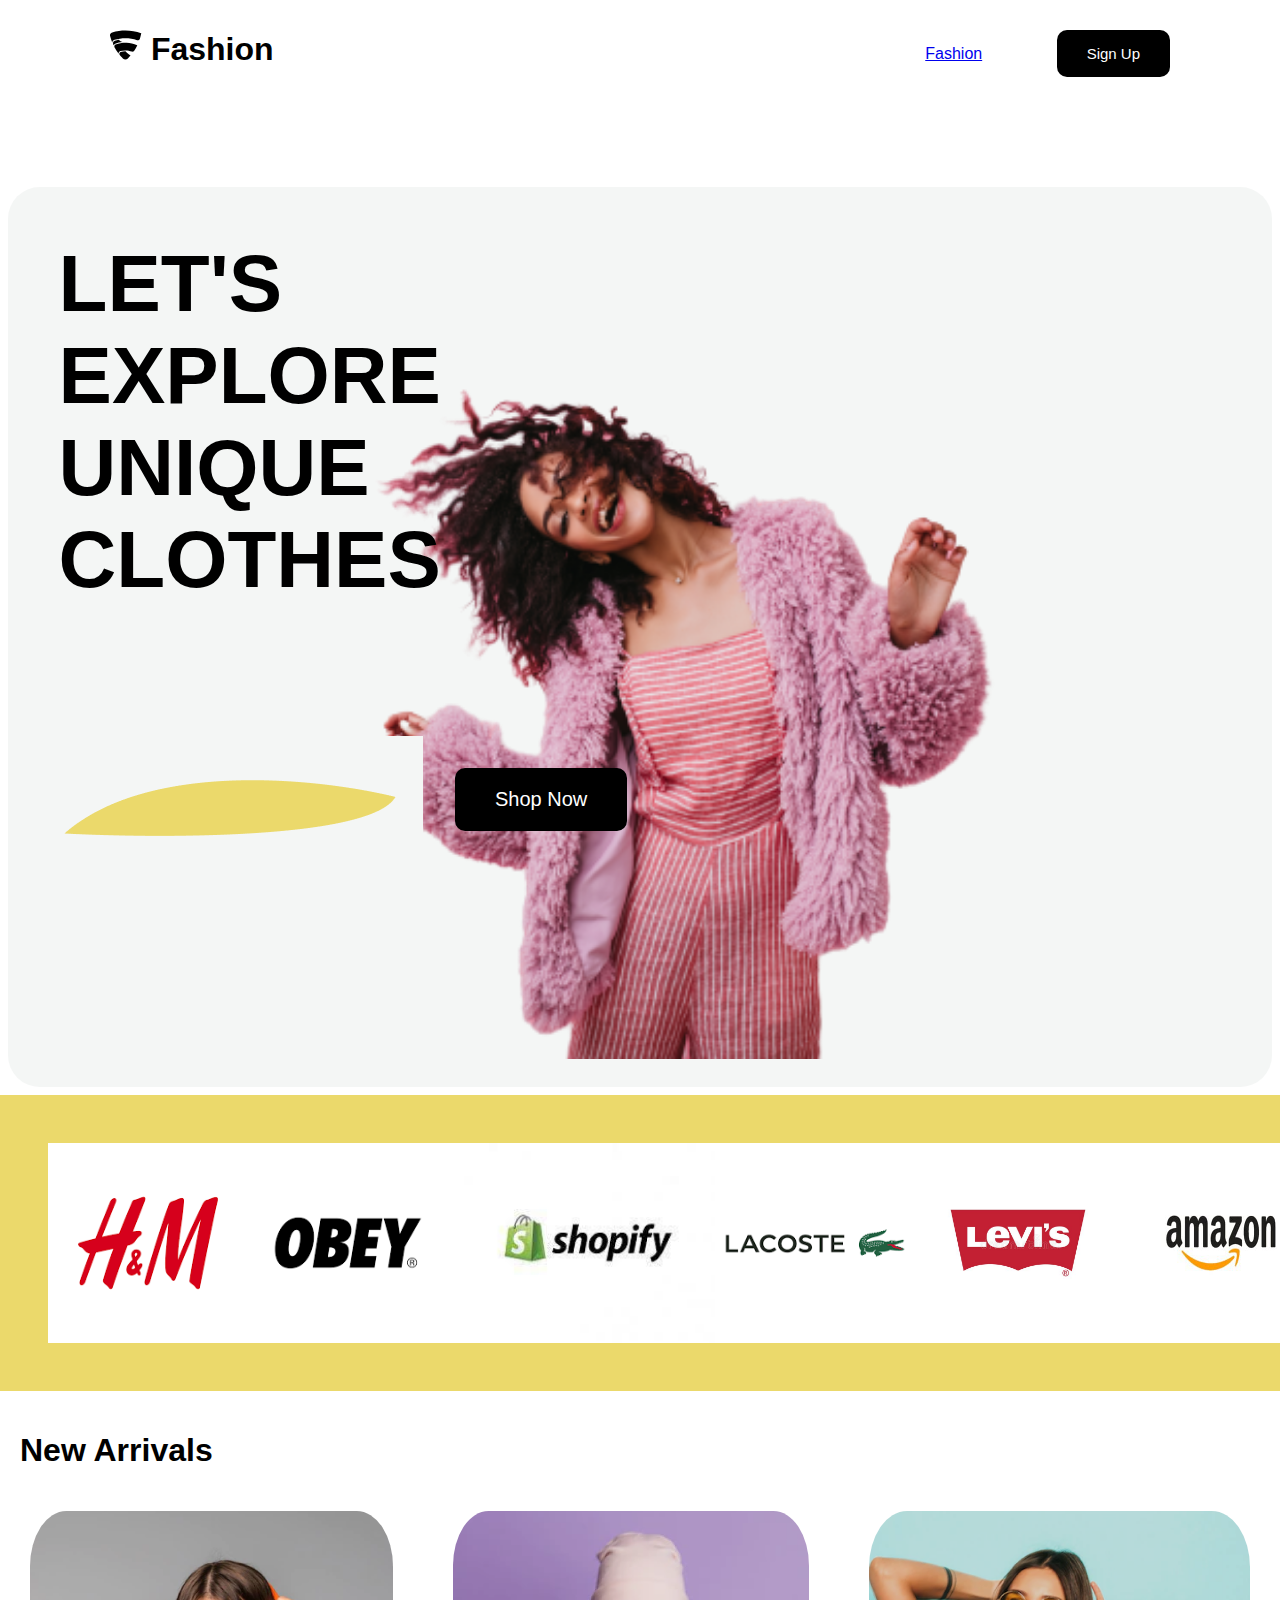
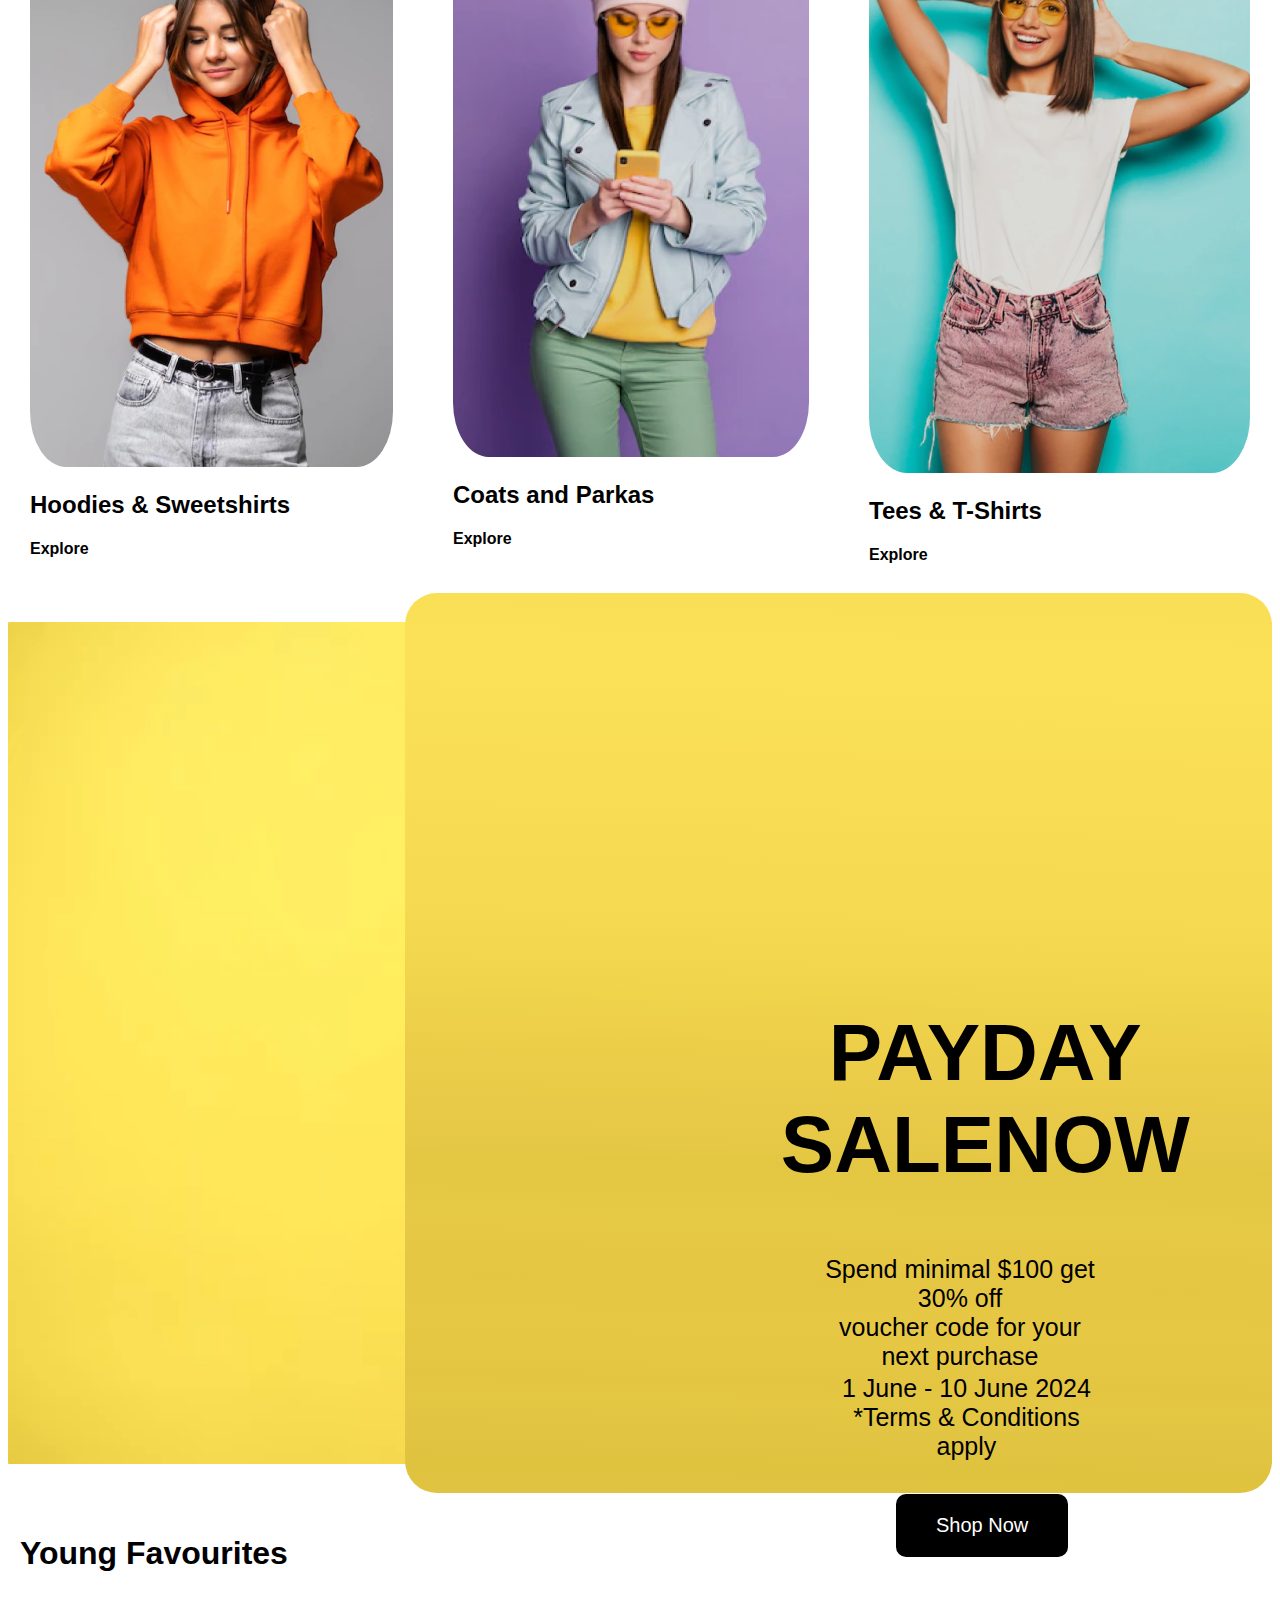
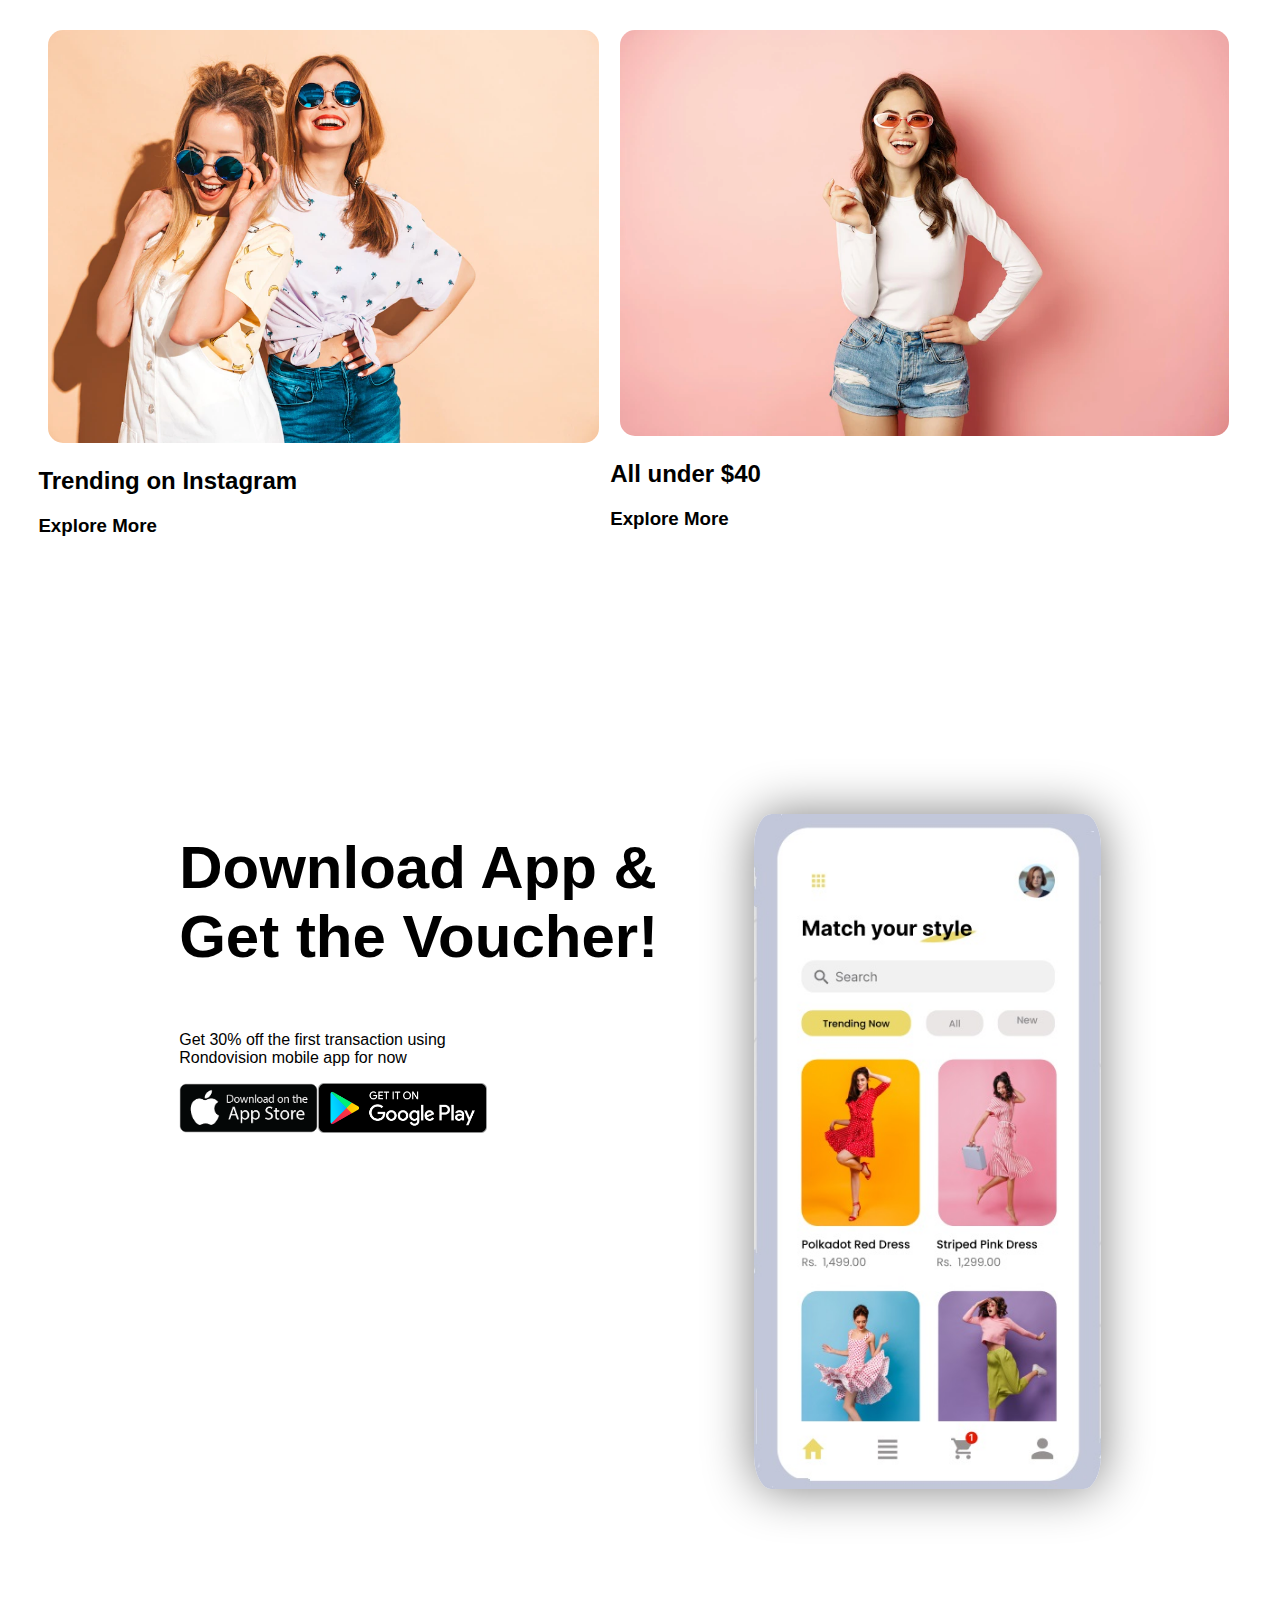
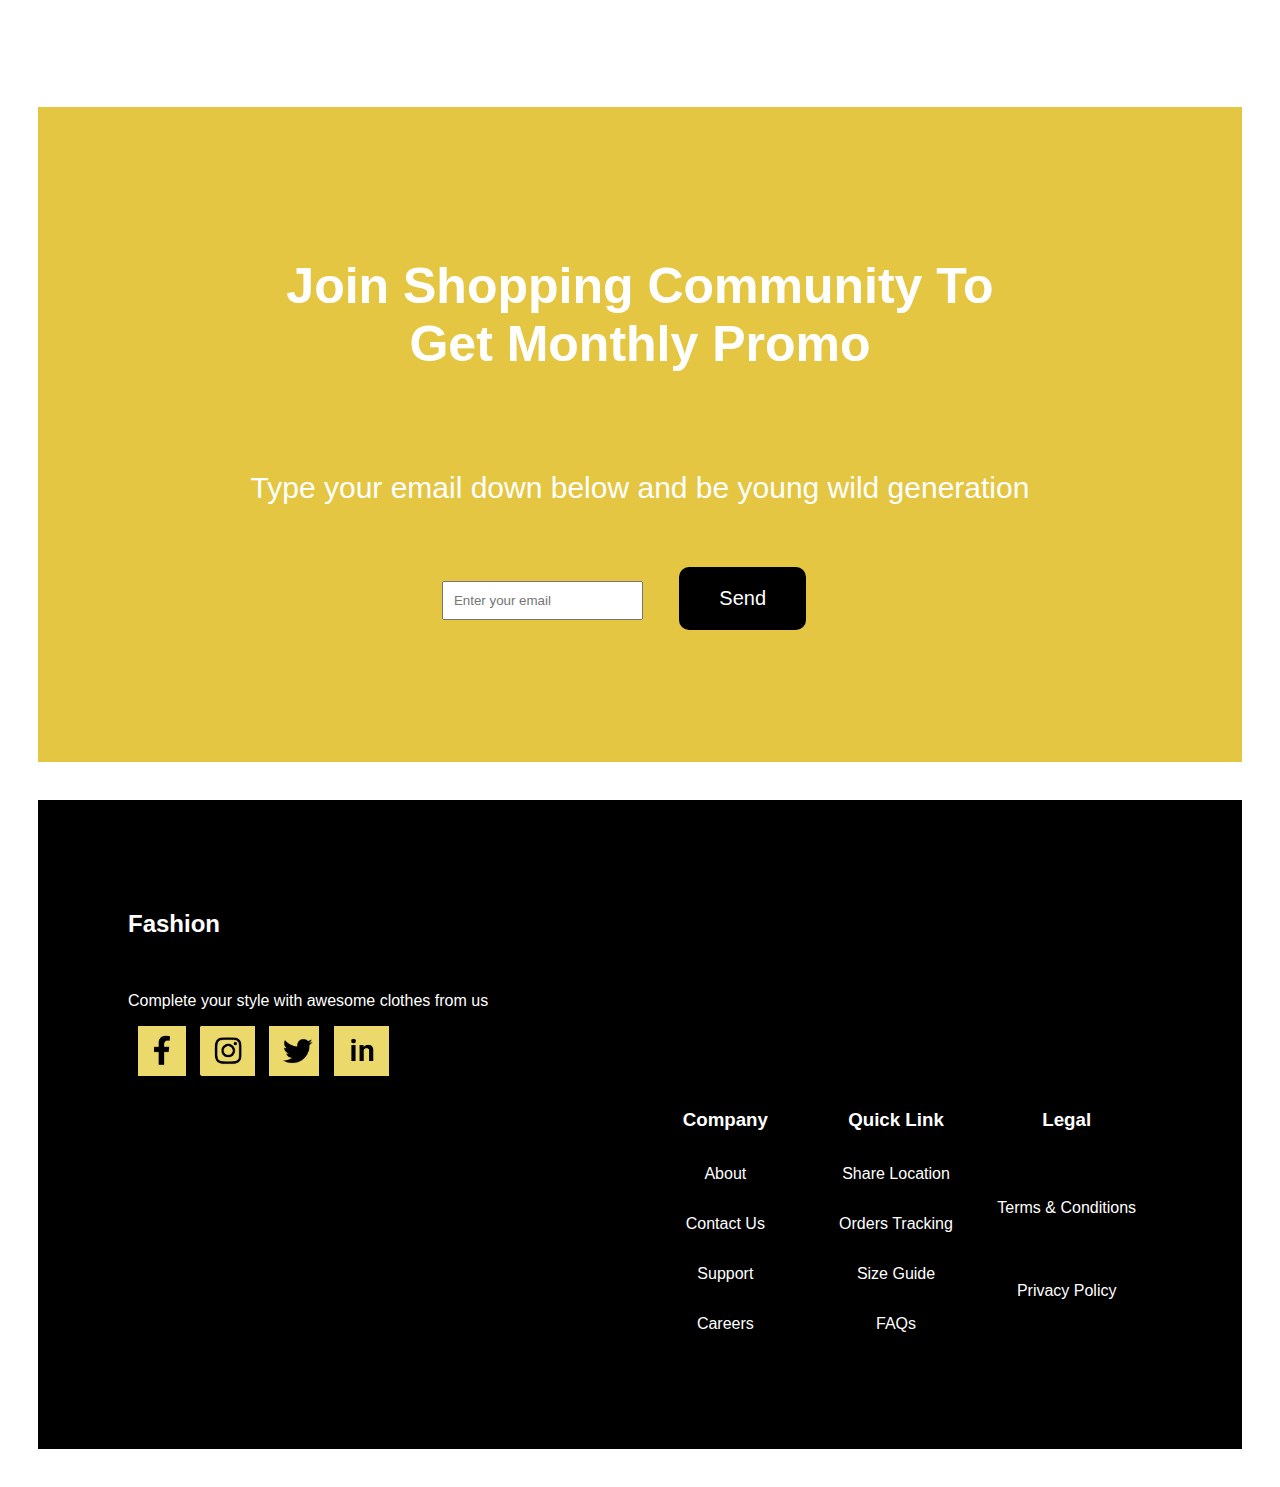
<file: index.html>
<!DOCTYPE html>
<html lang="en">
<head>
    <!-- head and link to my css -->
    <meta charset="UTF-8">
    <meta name="viewport" content="width=device-width, initial-scale=1.0">
    <link rel="stylesheet" href="main.css">
    <title>Midterm</title>
</head>
<body>
    <!-- created accessiblity to the page (tab) -->
    <div class="links" role="main">
        <ul class="skip-links">
            <li><a href="index.html">Home Page</a></li>
            <li><a href="fashion.html">Fashion Page</a></li>
            <li><a href="signuppage.html">Sign up and Rewards Page</a></li>
        </ul>
    </div>
    <!-- adding header -->
    <header class="header">
    <h1 class="fashion"><svg width="32" height="30" viewBox="0 0 32 30" fill="none" xmlns="http://www.w3.org/2000/svg">
        <path d="M31.1718 3.20422C21.8451 -0.11135 11.7076 -0.3852 2.21558 2.42202C1.83828 2.5123 1.48304 2.67769 1.17108 2.90831C0.859111 3.13893 0.596816 3.43004 0.39985 3.76427C0.202884 4.09851 0.0752869 4.469 0.0246769 4.85363C-0.0259332 5.23827 0.00148172 5.62916 0.105285 6.00297C0.624801 8.08787 1.38259 10.4833 2.29272 12.6551C2.30835 12.7059 2.33276 12.6815 2.33276 12.6307C2.20093 11.6122 2.98411 10.3261 4.5202 9.85832C11.9023 7.50895 19.8468 7.61413 27.1641 10.1581C27.434 10.2504 27.7196 10.2878 28.0042 10.2679C28.2887 10.2481 28.5664 10.1715 28.8209 10.0426C29.0754 9.91372 29.3015 9.7352 29.4859 9.51755C29.6702 9.29991 29.8092 9.04754 29.8945 8.77535C30.8046 5.84575 31.1718 3.85654 31.2626 3.35851C31.2782 3.26574 31.1962 3.23059 31.1718 3.2052V3.20422ZM8.66949 9.64935C7.55136 9.88274 6.0055 10.2499 4.84538 10.6347C2.52611 11.4344 2.63353 14.2566 3.86885 15.157C3.95967 14.6336 4.5202 13.9217 5.14518 13.6815C7.46054 12.7713 9.9468 12.2274 12.4604 12.0028C11.1831 11.4843 9.93703 10.7411 8.68609 9.64837L8.66949 9.64935ZM27.1328 15.2996C23.8008 13.734 20.1887 12.8523 16.5101 12.7065C12.8315 12.5608 9.16094 13.1539 5.71547 14.451C4.61101 14.8679 3.91963 16.2117 4.61101 17.487C5.81883 19.6707 7.18954 21.7602 8.71148 23.7378C8.49274 22.98 8.87945 21.5767 10.3638 21.1178C14.4691 19.8561 18.7766 20.3912 21.6398 21.5504C22.4484 21.8756 23.5929 21.6783 24.2345 20.7174C25.3286 19.0319 26.3237 17.2842 27.2148 15.4832C27.2549 15.4021 27.2149 15.3416 27.1328 15.2996ZM20.4807 25.4165C19.2797 24.81 18.1814 24.0189 17.2259 23.0718C16.7835 22.6294 16.1322 21.9937 15.4457 21.2359C13.8783 21.2359 12.3569 21.3931 10.73 21.9127C9.21928 22.3853 9.07768 24.1304 9.73879 25.0405C10.8569 26.434 11.6411 27.1859 12.892 28.4789C13.555 29.1291 14.4452 29.4954 15.3738 29.5C16.3024 29.5045 17.1962 29.147 17.8655 28.5033C18.842 27.5268 19.4426 26.8754 20.5461 25.6245C20.6115 25.5581 20.5861 25.4419 20.4797 25.4165H20.4807Z" fill="black"/>
        </svg>
        
        Fashion</h1> <ul>
        <li class="nav"><a href="fashion.html">Fashion</a></li>
        <li><a href="signuppage.html"><button class="signup">Sign Up</button></a></li>
        
    </ul>
    </header>
    <!-- banner above the stores -->
    <main>
        <div class="banner">
            <p class="words">LET'S<br>EXPLORE<br>UNIQUE<br>CLOTHES <br></p>
            <img  src="images/yellow.png" alt="">   
            <a href="fashion.html">
            <button class="shop">Shop Now</button>  
            </a>          
    </div>
    <!-- all different types of brands, hope to add a link to the brands for each one if I give myself enough time -->
<div class="brands">
    </svg>
    <img src="images/h&m.png" alt="" height="200px">
    <img src="images/obey.png" alt=""height="200px">
    <img src="images/shopify.jpg" alt=""height="200px">
    <img src="images/lacoste.png" alt=""height="200px">
    <img src="images/levis.jpg" alt=""height="200px">
    <img src="images/amazon.jpg" alt=""height="200px" width="300px">
</div>
<!-- creating new arrivals and a bunch of divs for each image. These images include three seperate girls for fashion -->
<div>
    <h1 class="new">New Arrivals</h1>
</div>
<div class="container">
    <div>
    <img src="images/girl1.png" alt="">
    <h2>Hoodies & Sweetshirts</h2>
    <h4>Explore</h4>
    </div>

    <div>
    <img src="images/girl2.png" alt="">
    <h2>Coats and Parkas</h2>
    <h4>Explore</h4>
    </div>

    <div>
    <img src="images/girl3.png" alt="">
    <h2>Tees & T-Shirts</h2>
    <h4>Explore</h4>
    </div>
</div>
<!-- Creating the payday sale now portion -->
<div class="yellowgirl">
    <div>
        <div>
            <div>
                <!-- added svg for yellow faded box -->
                <svg class="background" width="933" height="968" viewBox="0 0 933 968" fill="none" xmlns="http://www.w3.org/2000/svg">
                    <rect x="0.0604248" width="932.94" height="968" fill="url(#paint0_linear_2_295)"/>
                    <defs>
                    <linearGradient id="paint0_linear_2_295" x1="55.175" y1="968" x2="78.3426" y2="0.602796" gradientUnits="userSpaceOnUse">
                    <stop stop-color="#E0C340"/>
                    <stop offset="0.0392859" stop-color="#DFC23E"/>
                    <stop offset="0.0722943" stop-color="#E1C441"/>
                    <stop offset="0.102289" stop-color="#E3C743"/>
                    <stop offset="0.13141" stop-color="#E4C542"/>
                    <stop offset="0.162226" stop-color="#E6C744"/>
                    <stop offset="0.198395" stop-color="#E7C845"/>
                    <stop offset="0.243828" stop-color="#E5C643"/>
                    <stop offset="0.309963" stop-color="#E6C945"/>
                    <stop offset="0.371935" stop-color="#E3C743"/>
                    <stop offset="0.433333" stop-color="#E9CA48"/>
                    <stop offset="0.503585" stop-color="#EDCE49"/>
                    <stop offset="0.565688" stop-color="#F0D44C"/>
                    <stop offset="0.627115" stop-color="#F4D84F"/>
                    <stop offset="0.671236" stop-color="#F6DA52"/>
                    <stop offset="0.737666" stop-color="#F7DB53"/>
                    <stop offset="0.790799" stop-color="#F9DD55"/>
                    <stop offset="0.856448" stop-color="#F9DF56"/>
                    <stop offset="0.93496" stop-color="#FAE157"/>
                    <stop offset="1" stop-color="#F9DF56"/>
                    </linearGradient>
                    </defs>
                    </svg>
                    <!-- adding words on top of the svg  -->
            </div>
            <p class="payday">PAYDAY<br>SALENOW</p>
            <div>
                <p class="small">
                    Spend minimal $100 get 30% off <br>voucher code for your next purchase
                </p>
            </div>
            <div>
                <p class="june">
                    1 June - 10 June 2024 <br> *Terms & Conditions apply
                </p>
                <div>
                   <a href="fashion.html"> <button class="now">
                        Shop Now
                    </button>
                    </a>
                </div>
            </div>
        </div>
    </div>
</div>

<!-- Youngs favourite html -->
<h1>Young Favourites</h1>
<div class="girls">
    <div>
        <img src="images/girls.png" alt="">
        <h2>Trending on Instagram</h2>
        <h3>Explore More</h3>
    </div>
    <div>
        <img src="images/girl5.png" alt="">
        <h2>All under $40</h2>
        <h3>Explore More</h3>
    </div>
</div>
<div class="phone"> 
    <p class="download">Download App & 
        <br>Get the Voucher!
    </p>
    <p class="discount">Get 30% off the first transaction using
        <br>
        Rondovision mobile app for now
    </p>
    <div class="app">
        <div class="apple">
            <img src="images/apple.png" alt="" height="50px"> 
        </div>
        <div class="google">
            <img src="images/google.png" alt="" height="50px">
        </div>
         </div>
         <div class="iphone">
            <img src="images/phone.jpg" alt="">
        </div>
</div>
<!-- creating the last bit at the bottom and making the yellow background and text -->
<div class="promo">
    <p class="join">Join Shopping Community To <br> Get Monthly Promo</p>
    <br>
    <p class="email">Type your email down below and be young wild generation</p>
    <div class="send">
        <form action="email">
        <input type="email" placeholder="Enter your email" required>
        <button class="but" type="submit">Send</button>
        </form>
    </div>
</div>
    <!-- creating the black square at the bottom with grid -->
    <div class="black">
        <h2 class="f">Fashion</h2>
        <br />
        <p class="complete">Complete your style with awesome clothes from us</p>
        <div class="logos">
            <div>
                <img src="images/f.png" alt="Facebook" height="50px">
            </div>
            <div>
                <img src="images/insta.png" alt="Instagram" height="50px">
            </div>
            <div>
                <img src="images/twitter.png" alt="Twitter" height="50px">
            </div>
            <div>
                <img src="images/in.png" alt="LinkedIn" height="50px">
            </div>
        </div>
        <!-- creating grid -->
        <div class="grid-container">
        <div class="row"> 
            <h3> Company</h3>
            <p>About</p>
            <p>Contact Us</p>
            <p>Support</p>
            <p>Careers</p>
        </div>
        <div class="row">
            <h3>Quick Link</h3>
            <p>Share Location</p>
            <p>Orders Tracking</p>
            <p>Size Guide</p>
            <p>FAQs</p>
        </div>
        <div class="row">
            <h3>Legal</h3>
            <p>Terms & Conditions</p>
            <p>Privacy Policy</p>
        </div>
        </div>
    </div>
    
    </main>
    </body>
</html>
</file>
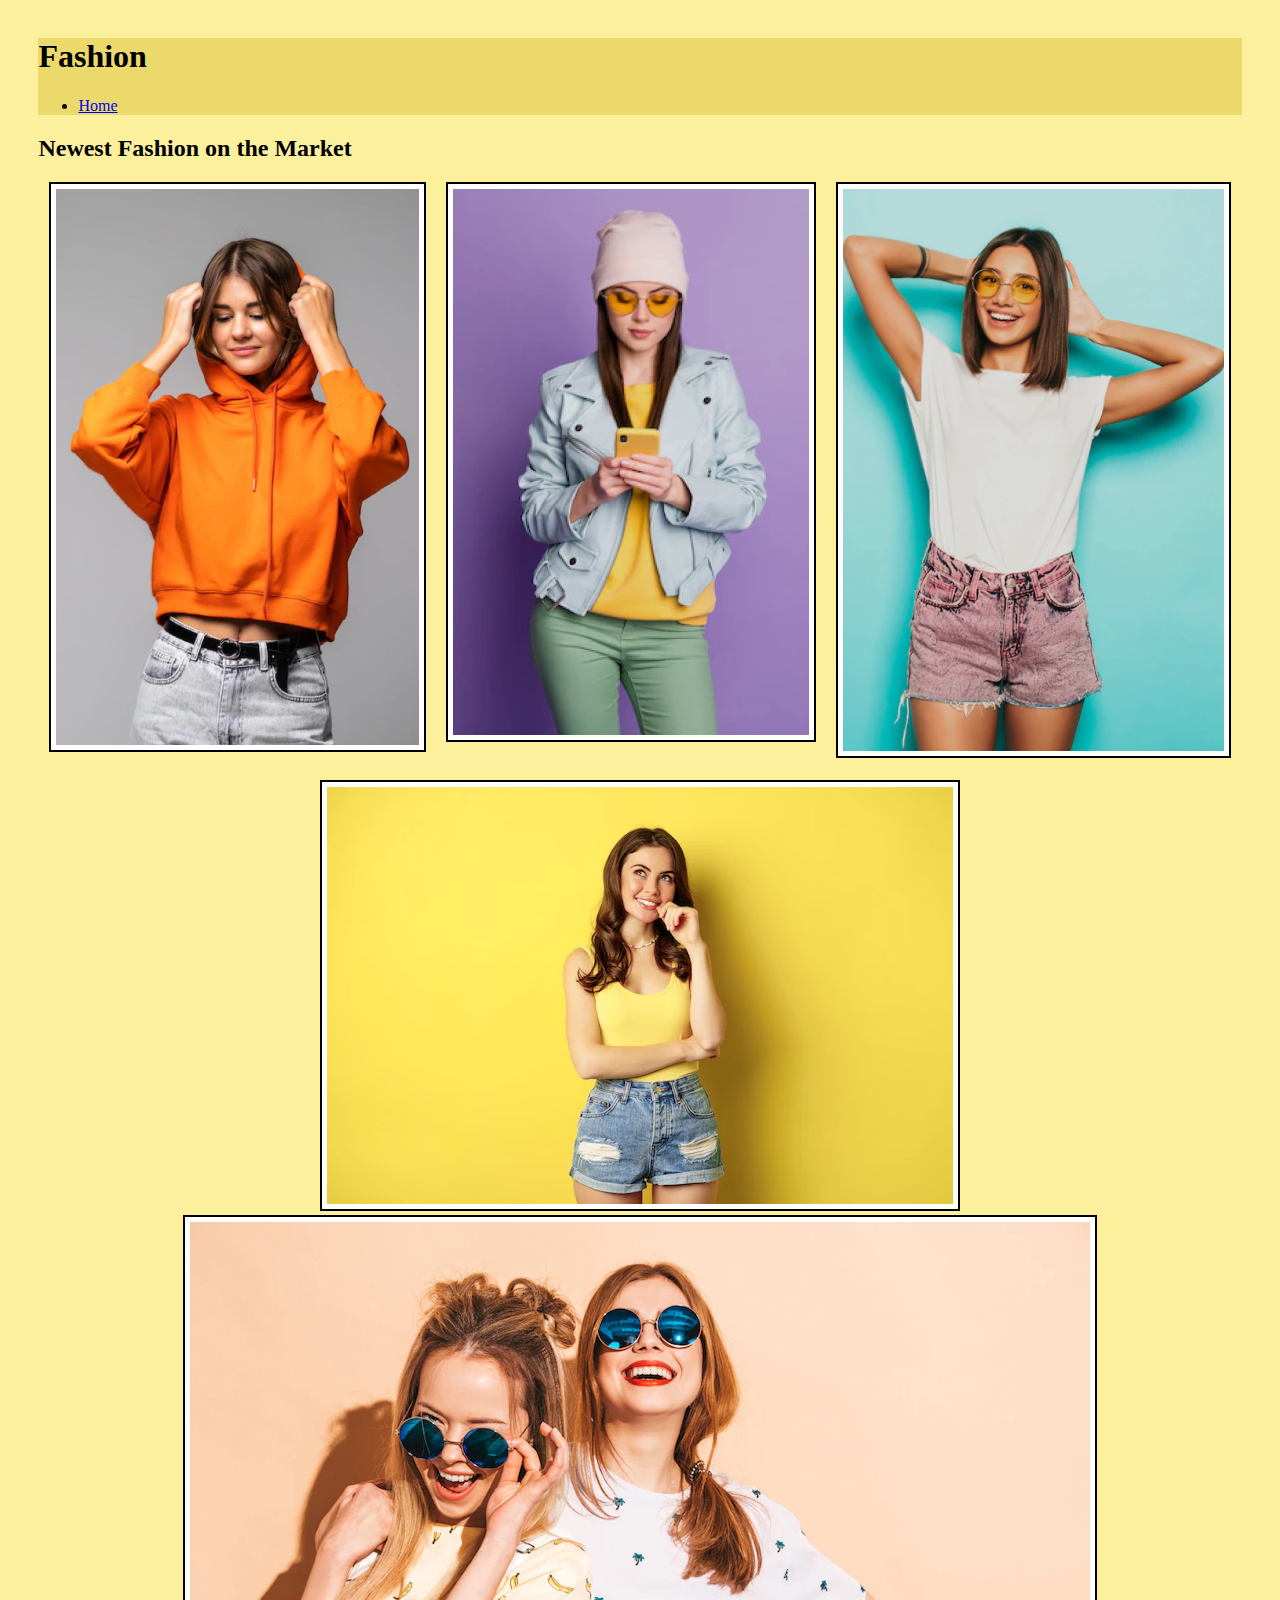
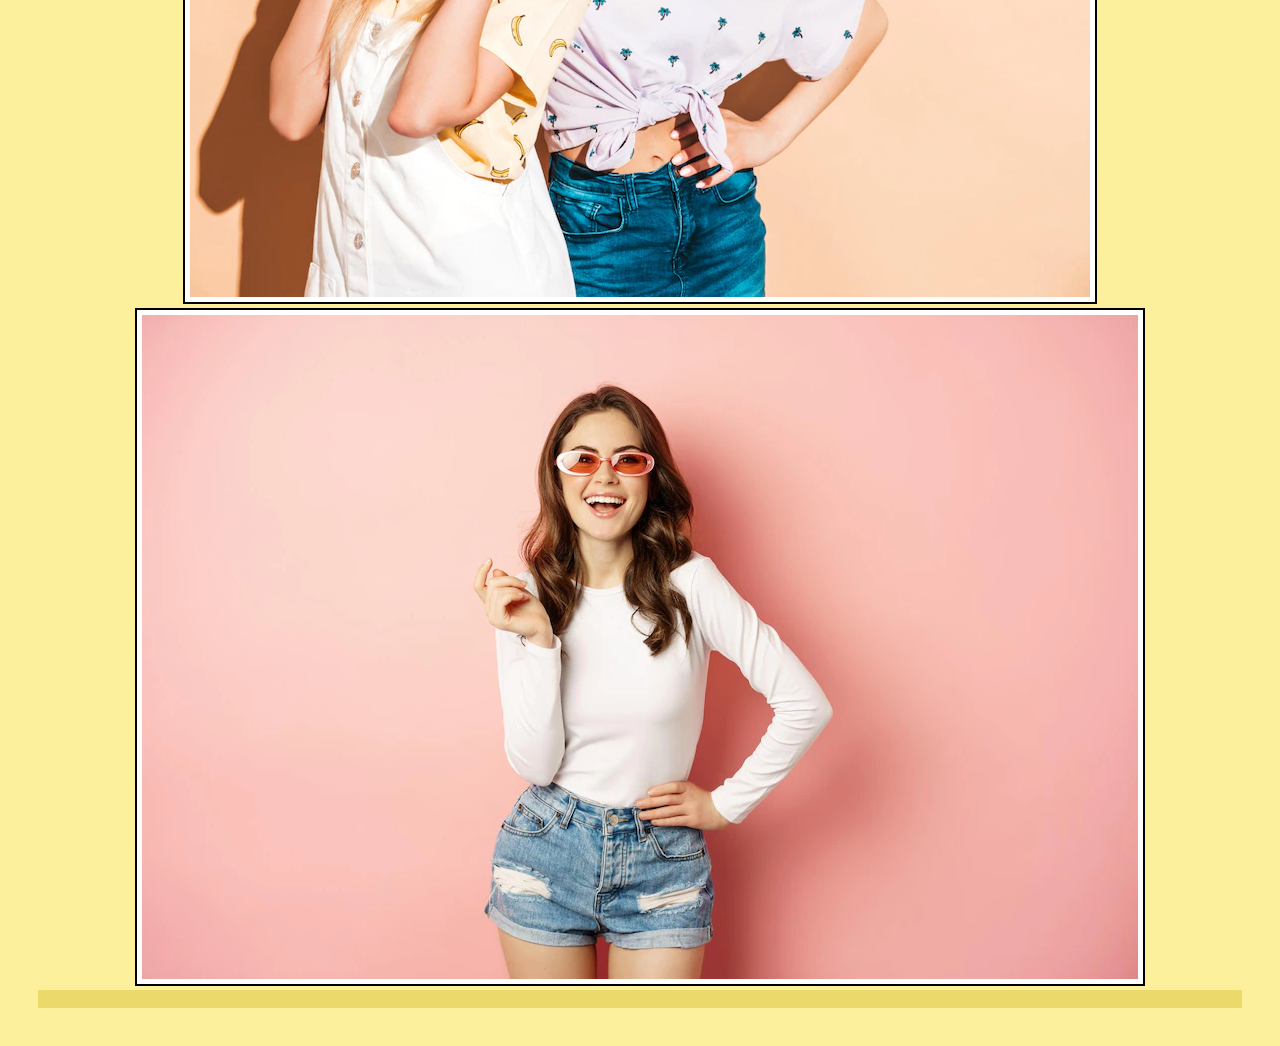
<file: fashion.html>
<!DOCTYPE html>
<html lang="en">
<head>
    <meta charset="UTF-8">
    <meta name="viewport" content="width=device-width, initial-scale=1.0">
    <link rel="stylesheet" href="fashion.css">
    <title>Fashion</title>
</head>
<body>
    <!-- header -->
    <header>
        <h1>Fashion</h1>
        <ul>
            <li><a href="index.html">Home</a></li>
        </ul>
    </header>
    <main>
        <!-- body -->
        <h2>Newest Fashion on the Market</h2>
        <div class="fashion">
        <div>
            <img src="images/girl1.png" alt="">
        </div>
        <div>
            <img src="images/girl2.png" alt="">
        </div>
        <div>
            <img src="images/girl3.png" alt="">
        </div>
        </div>
        <br>
        <div class="girl4">
            <img src="images/girl4.png" alt="">
            <img src="images/girls.png" alt="">
            <img src="images/girl5.png" alt="">
        </div>
    </main>
    <footer>.</footer>
</body>
</html>
</file>
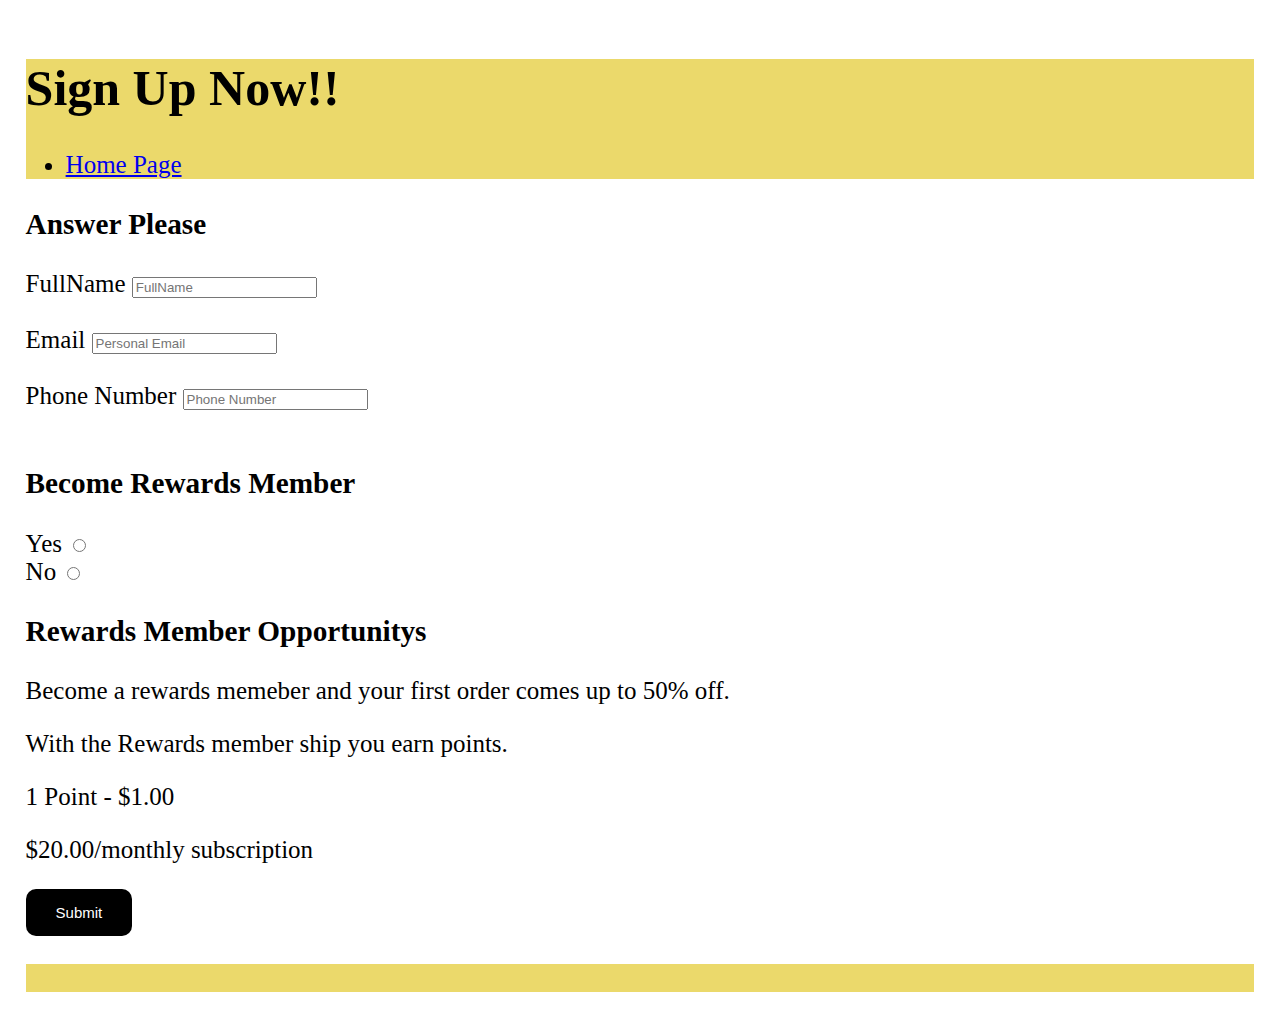
<file: signuppage.html>
<!DOCTYPE html>
<html lang="en">
<head>
    <meta charset="UTF-8">
    <meta name="viewport" content="width=device-width, initial-scale=1.0">
    <title>sign up page</title>
    <link rel="stylesheet" href="signup.css">
</head>
<body>
    <!-- added accessablity (tab) -->
    <div class="links" role="main">
        <ul class="skip-links">
            <li><a href="index.html">Home Page</a></li>
            <li><a href="fashion.html">Fashion Page</a></li>
            <li><a href="signuppage.html">Sign up and Rewards Page</a></li>
        </ul>
    </div>
    <!-- creating header and nav for signup page -->
    <header class="header"> 
        <h1>Sign Up Now!!</h1>
        <ul>
            <li><a href="index.html">Home Page</a></li>
        </ul>
    </header>
    <!-- creating form -->
    <!-- I have created a few questions you need to answer to sign up to our fashion brands -->
    <main>
        <form action="signuppage.html" method="post">
            <h3>Answer Please</h3>
            <div>
                <label for="fullname">FullName</label>
                <input type="text" id="fullname" placeholder="FullName" required>
            </div>
            <br>
            <div>
                <label for="youremail">Email</label>
                <input type="email" id="email" placeholder="Personal Email" required>
            </div>
            <br>
            <div>
                <label for="phonenumber">Phone Number</label>
                <input type="phonenumber" id="phonenumber" placeholder="Phone Number" required>
            </div>
            <br>
            <!-- created a rewards member idea to give people more to have -->
            <div>
                <h3>Become Rewards Member</h3>
                <label for="yes"> Yes</label>
                <input type="radio" name="past" id="yes">
            </div>

            <label for="yes"> No</label>
                <input type="radio" name="past" id="No">
            <br>
            <h3>Rewards Member Opportunitys</h3>
            <p>Become a rewards memeber and your first order comes up to 50% off.</p>
            <p>With the Rewards member ship you earn points.</p>
            <p>1 Point - $1.00</p>
            <p>
                $20.00/monthly subscription
            </p>
            <button class="button">Submit</button>
        </form>
    </main>
    <br>
    <footer>
.
    </footer>
</body>
</html>
</file>
<file: main.css>
/* mobile mockup */

@media (max-width: 768px) {
  .nav {
    text-align: center;
  }
  .nav li {
    display: block;
    margin: 10px 0;
  }

  .signup,
  .shop,
  .now {
    width: 100%;
    margin-bottom: 10px;
  }
  .banner {
    height: 40vh;
  }
  .brands img,
  .container img {
    width: 100%;
  }
  .girls div {
    width: 100%;
  }
}

@media (max-width: 480px) {
  body {
    font-size: 14px;
  }
  .words {
    font-size: 1.5rem;
  }
  .payday,
  .small,
  .june {
    font-size: 12px;
  }
  .signup,
  .shop,
  .now {
    font-size: 12px;
  }
  .banner {
    height: 30vh;
  }
}

/* accessablity */
.links ul {
  list-style: none;
  display: flex;
  flex-wrap: wrap;
  margin: 0;
  padding: 0;
}

.links ul li {
  flex: 1;
  text-align: center;
}

.links ul li a {
  display: block;
  color: inherit;
  text-decoration: none;
  font-size: 1.25rem;
}
.skip-links {
  list-style: none;
  margin: 0;
  padding: 0;
}

.skip-links a {
  position: absolute;
  top: -3em;
  background-color: black;
  color: white;
  padding: .5em 1em;
  font-weight: bold;
}

.skip-links a:focus {
  top: 0; 
}
/* Header Css */

h1 {
    padding: 20px;
}

ul {
    list-style-type: none;
    margin: 0;
    padding: 20px;
    text-align: right;
  }
  
ul li {
    display: inline-block;
    margin-left: 70px;
  }
  
  .header {
    display: flex;
    justify-content: space-between;
    align-items: right;
    padding: 10px 90px;
  }
 
  .nav {
    list-style-type: none;
    margin: 0;
    padding: 0;
    display: flex;
    align-items: right; 
  }
  
 
  .nav li {
    margin-left: 10px;
  }
  .signup {
    padding: 15px 30px; 
    position: relative;
    background-color: black;
    color: white;
    border: none;
    border-radius: 10px; 
    position: right;
    font-size: 15px;
  }
  /* adding animation to the button */
  @keyframes spin {
    0% { transform: rotate(0deg); }
    100% { transform: rotate(360deg); }
}

.signup:hover {
    animation: spin 2s infinite;
}
 

body {
    margin: 0;
    font-family: Arial, sans-serif;
}
header {
    padding: 10px 20px;
    text-align: center;
}
.nav {
    display: inline-block;
    margin-left: 20px;
}

 
 .fashion {
    margin: 0;
    font-family: Verdana, Geneva, Tahoma, sans-serif;
 }
  
  /*This is the first part to the html, it has the nav and shop now button */
.banner{
    margin: 0.5rem;
    border-radius: 2rem;
    height: 100vh;
    background-color: #F4F6F5;
    background-image: url(images/girl.png);
    background-size: contain;
    background-repeat: no-repeat;
    background-position: right;
}
  .girl {
    position: absolute;
    /* bottom: calc(55vh - 148px); */
    right: 0px;   
}

.words {
    font-size: 5rem;
    font-weight: bold;
    display: flex;
    justify-content: left;
    padding: 4%;    
}


.shop {
    padding: 20px 40px; 
    position: absolute;
    background-color: black;
    color: white;
    border: none;
    border-radius: 10px; 
    position: right;
    font-size: 20px;
    margin: 2rem;
  }
  /* added animation to button */
  @keyframes spin {
    0% { transform: rotate(0deg); }
    100% { transform: rotate(360deg); }
}

/* Apply the keyframe animation to buttons on hover */
.shop:hover {
    animation: spin 2s infinite;
}
/* brands css */

.brands {
    background-color: #EBD96B;
    display: flex;
    justify-content: space-around;
    padding: 3rem;
}

/* New Arrivals css */

.container {
    display: flex;
    justify-content: space-around;
}

.container img {
    width: 100%;
    height: auto;
    border-radius: 10%;
}
/* adding animations to the photos of the three girls */
.container {
  position: relative;
  overflow: hidden;
}

.container img {
  transition: transform 0.3s ease;
}

.container:hover img {
  transform: scale(1.1);
}
/* Payday sale now css/girl is the image */
.yellowgirl {
    margin: 0.5rem;
    border-radius: 2rem;
    height: 100vh; 
    background-image: url(images/girl4.png);
    background-size: contain;
    background-repeat: no-repeat;
    background-position: left;
}

.background {
    height: 100vh; 
    width: auto;
    display: flex;
    float: right;
    border-radius: 2rem;
}
.payday {
    font-size: 5rem;
    font-weight: bold;
    padding: 4%; 
    margin: 10%;   
    position: absolute;
    left: 47%;
    bottom: -230%;
    text-align: center;
}
.small {
    padding: 4%; 
    margin: 10%;   
    position: absolute;
    left: 50%;
    bottom: -250%;
    text-align: center;
    font-size: 25px;
}

.june {
    padding: 4%; 
    margin: 10%;   
    position: absolute;
    left: 51%;
    bottom: -260%;
    text-align: center;
    font-size: 25px;
}
.now {
    margin: 10%;   
    position: absolute;
    left: 60%;
    bottom: -265%;
    text-align: center;
    padding: 20px 40px; 
    position: absolute;
    background-color: black;
    color: white;
    border: none;
    border-radius: 10px; 
    position: right;
    font-size: 20px;
}
@keyframes spin {
  0% { transform: rotate(0deg); }
  100% { transform: rotate(360deg); }
}

/* Apply the keyframe animation to buttons on hover */
.now:hover {
  animation: spin 2s infinite;
}

/* Young favourites css */


.girls {
    display: flex;
    margin: 3%;
  }
  
  .girls img {
    width: calc(98% - 10px); 
    height: auto; 
    margin: 0 10px; 
    border-radius: 15px; 
  }
/* creeating app store/google apps div with phone on the side */

.phone {
  padding: 14%;
}

.download {
  display: flex;
  justify-content: left;
  font-size: 60px;
  font-weight: bold;
}
.app {
  display: flex;
  
}
.iphone {
  display: flex;
  justify-content: right;
  margin-top: -35%;
  height: 75vh;
}
.iphone img {
  border-radius: 5%;
  box-shadow: 0 0 50px grey;
}
/* creating monthly promo at the end */
.promo {
  background-color: #E5C643;
  margin: 3%;
  padding: 100px;
}
.join,
.email {
  color: white;
  display: flex;
  justify-content: center;
}
.join {
  font-weight: bold;
  font-size: 50px;
  text-align: center;
}
.email {
  font-size: 30px;
}
.send {
  text-align: center;
}
input[type="email"] {
  padding: 10px;
  margin-right: 0;
}
.but {
    padding: 20px 40px; 
    background-color: black;
    color: white;
    border: none;
    border-radius: 10px; 
    position: right;
    font-size: 20px;
    margin: 2rem;
}
/* adding animation */
@keyframes spin {
  0% { transform: rotate(0deg); }
  100% { transform: rotate(360deg); }
}
.but:hover {
  animation:spin 2s infinite;
}
/* creating final black div */

.black {
  background-color: black;
  padding: 7%;
  margin: 3%;
  color: white;
}
.f,
.complete {
  display: flex;
  justify-content: left;
}
.logos div {
  display: inline-block;
  margin-left: 10px;
}

.grid-container {
  display: grid;
  grid-template-columns: repeat(3, 1fr); 
  margin-left: 50%;
}

.row {
  padding: 10px;
  text-align: center;
  display: grid;
  align-items: start;
}
</file>
<file: fashion.css>
/* creating header */
header {
    background-color: #EBD96B;
}
body {
    background-color: #fdf09c;
    margin: 3%;
}
/* making main fashion html */
.fashion {
    display: flex;
    justify-content: space-around;
   
}
img {
    border: 2px solid black;
    background-color: white;
    padding: 5px;
}
.girl4 {
    text-align: center;
}

.girl4 img {
    max-width: 100%;
    height: auto;
}
footer {
    color: #EBD96B;
    background-color: #EBD96B;
}
</file>
<file: signup.css>
/* signup page css */
header {
    background-color:#EBD96B;
    ;
}
body {
    margin: 2%;
    font-size: 25px;
}

.button {
    padding: 15px 30px; 
    position: relative;
    background-color: black;
    color: white;
    border: none;
    border-radius: 10px; 
    position: right;
    font-size: 15px;
  }
  /* adding animation to button */
  @keyframes spin {
    0% { transform: rotate(0deg); }
    100% { transform: rotate(360deg); }
}

/* Apply the keyframe animation to buttons on hover */
button:hover {
    animation: spin 0.3s linear;
}
footer {
    background-color: #EBD96B;
    color:#EBD96B;
}
/* adding skip links */
.links ul {
    list-style: none;
    display: flex;
    flex-wrap: wrap;
    margin: 0;
    padding: 0;
  }
  
  .links ul li {
    flex: 1;
    text-align: center;
  }
  
  .links ul li a {
    display: block;
    color: inherit;
    text-decoration: none;
    font-size: 1.25rem;
  }
  .skip-links {
    list-style: none;
    margin: 0;
    padding: 0;
  }
  
  .skip-links a {
    position: absolute;
    top: -3em;
    background-color: black;
    color: white;
    padding: .5em 1em;
    font-weight: bold;
  }
  
  .skip-links a:focus {
    top: 0; 
  }
</file>
